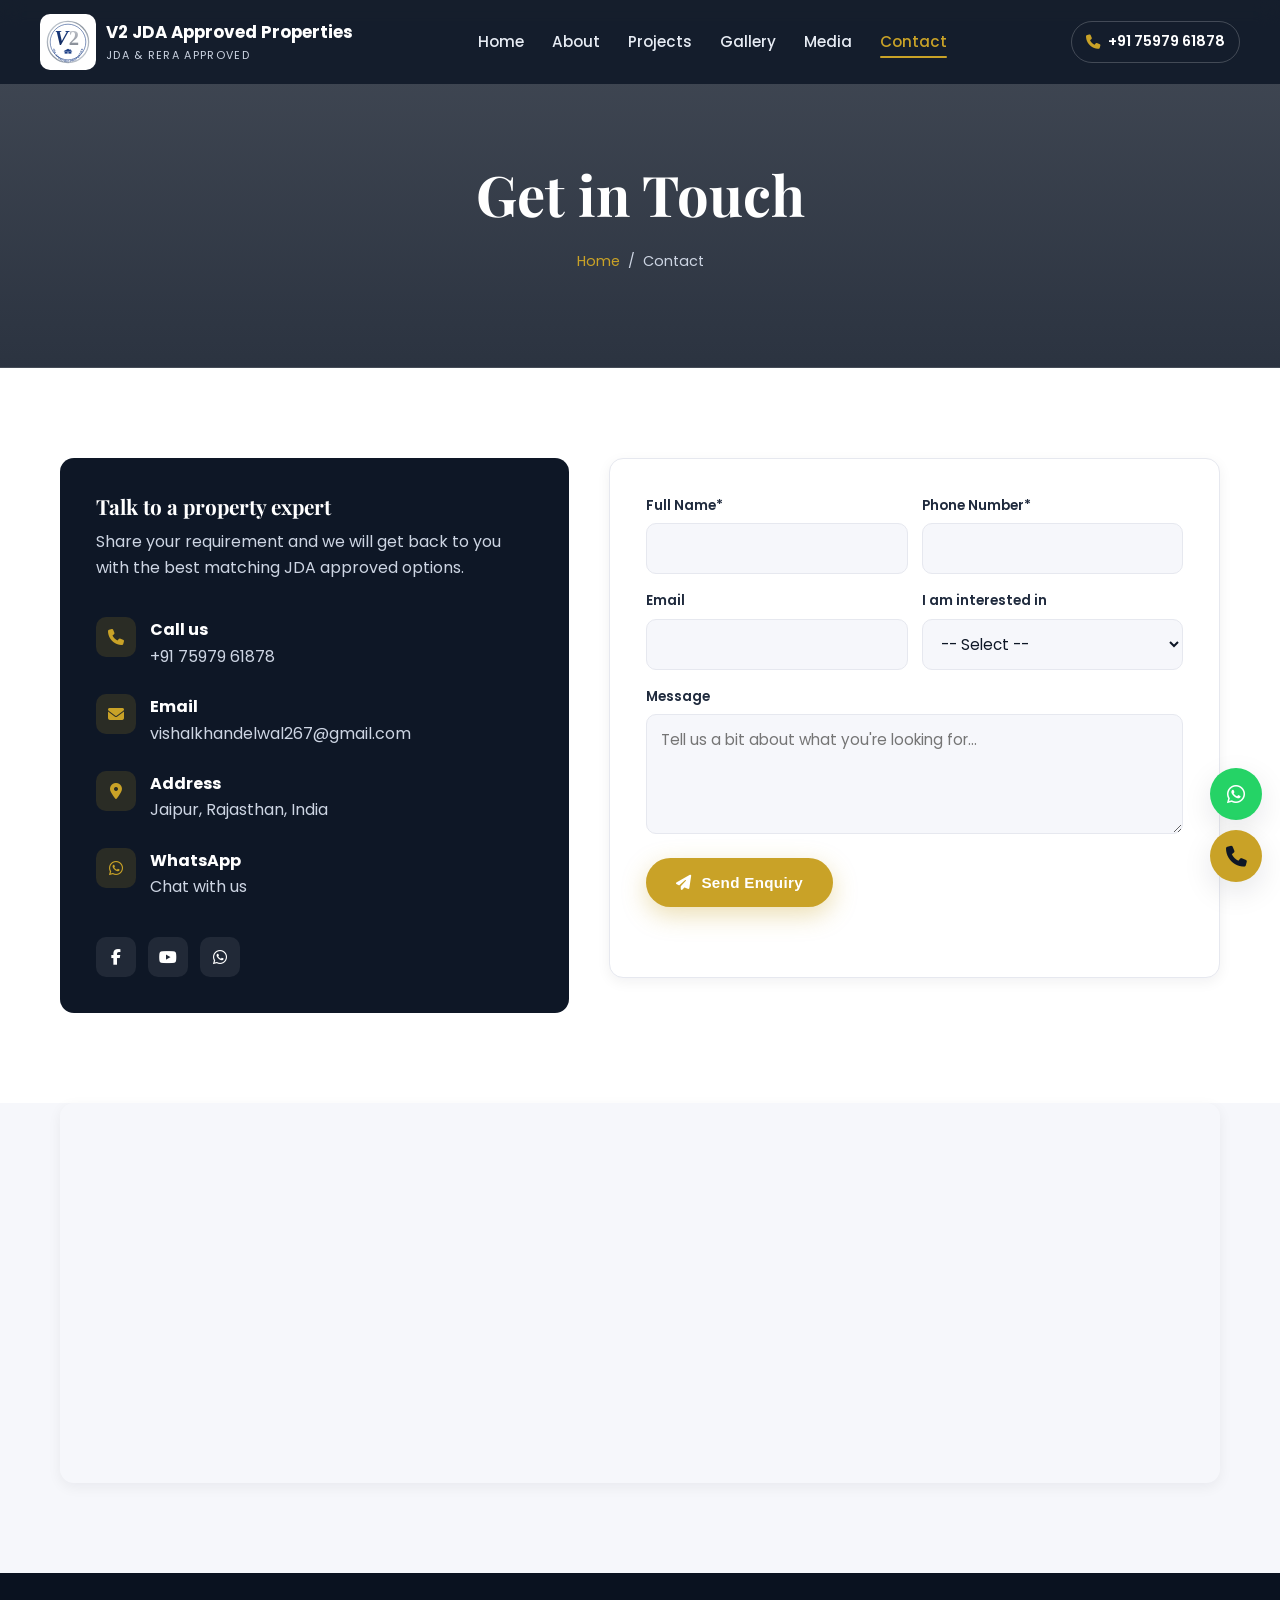
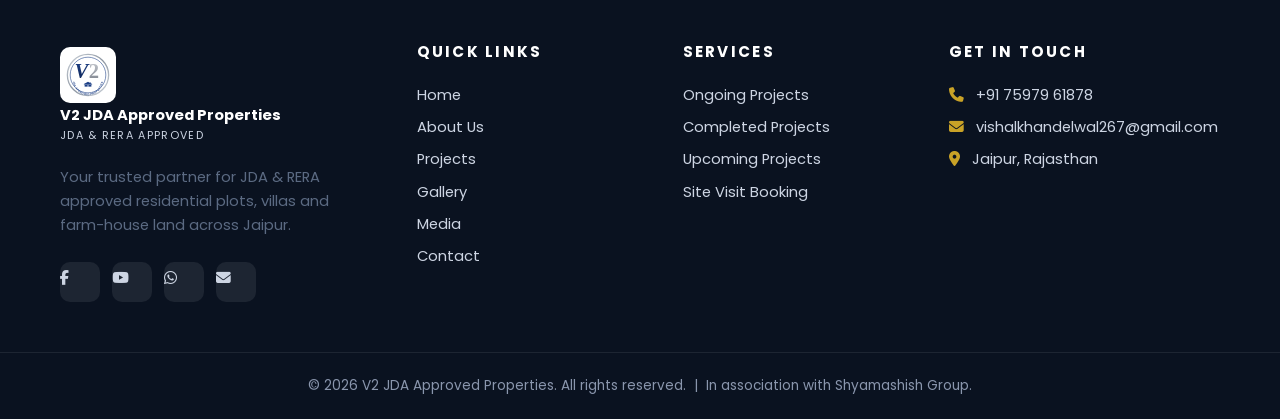
<file: contact.html>
<!doctype html>
<html lang="en">
<head>
<meta charset="utf-8" />
<meta name="viewport" content="width=device-width, initial-scale=1, viewport-fit=cover" />
<title>Contact Us | V2 JDA Approved Properties</title>
<meta name="description" content="Talk to a property expert at V2 JDA Approved Properties. Call +91 75979 61878 or send an enquiry online." />
<link rel="icon" type="image/svg+xml" href="wp-theme/v2-jda-properties/assets/img/logo-icon.svg" />
<link rel="preconnect" href="https://fonts.googleapis.com">
<link rel="preconnect" href="https://fonts.gstatic.com" crossorigin>
<link href="https://fonts.googleapis.com/css2?family=Playfair+Display:wght@600;700;800&family=Poppins:wght@300;400;500;600;700&display=swap" rel="stylesheet">
<link rel="stylesheet" href="https://cdnjs.cloudflare.com/ajax/libs/font-awesome/6.5.2/css/all.min.css" />
<link rel="stylesheet" href="wp-theme/v2-jda-properties/assets/css/main.css" />
</head>
<body>

<header class="site-header">
  <div class="container nav">
    <a href="index.html" class="brand-logo">
      <img src="wp-theme/v2-jda-properties/assets/img/logo.svg" alt="V2 JDA Approved Properties" width="56" height="56" style="background:#fff;border-radius:10px;padding:4px"/>
      <span>V2 JDA Approved Properties<small>JDA &amp; RERA Approved</small></span>
    </a>
    <ul class="nav-links">
      <li><a href="index.html">Home</a></li>
      <li><a href="about.html">About</a></li>
      <li><a href="projects.html">Projects</a></li>
      <li><a href="gallery.html">Gallery</a></li>
      <li><a href="media.html">Media</a></li>
      <li><a href="contact.html" class="active">Contact</a></li>
    </ul>
    <div class="nav-cta">
      <a href="tel:+917597961878" class="phone-pill"><i class="fa-solid fa-phone"></i> +91 75979 61878</a>
      <button class="menu-toggle" aria-label="Open menu" aria-expanded="false"><i class="fa-solid fa-bars"></i></button>
    </div>
  </div>
</header>

<main>

<section class="page-hero">
  <div class="container">
    <h1 data-aos="fade-up">Get in Touch</h1>
    <p class="crumbs" data-aos="fade-up" data-delay="100"><a href="index.html">Home</a> &nbsp;/&nbsp; Contact</p>
  </div>
</section>

<section class="section">
  <div class="container">
    <div class="contact-grid">
      <div class="contact-info" data-aos="fade-right">
        <h3>Talk to a property expert</h3>
        <p>Share your requirement and we will get back to you with the best matching JDA approved options.</p>
        <ul class="info-list">
          <li><i class="fa-solid fa-phone"></i><div><strong>Call us</strong><a href="tel:+917597961878">+91 75979 61878</a></div></li>
          <li><i class="fa-solid fa-envelope"></i><div><strong>Email</strong><a href="mailto:vishalkhandelwal267@gmail.com">vishalkhandelwal267@gmail.com</a></div></li>
          <li><i class="fa-solid fa-location-dot"></i><div><strong>Address</strong><span>Jaipur, Rajasthan, India</span></div></li>
          <li><i class="fa-brands fa-whatsapp"></i><div><strong>WhatsApp</strong><a href="https://wa.me/917597961878" target="_blank" rel="noopener">Chat with us</a></div></li>
        </ul>
        <div class="socials">
          <a href="https://www.facebook.com/share/1Ct7vcFE6Y/" target="_blank" rel="noopener" aria-label="Facebook"><i class="fa-brands fa-facebook-f"></i></a>
          <a href="https://youtube.com/@v2jdaapprovedproperties" target="_blank" rel="noopener" aria-label="YouTube"><i class="fa-brands fa-youtube"></i></a>
          <a href="https://wa.me/917597961878" target="_blank" rel="noopener" aria-label="WhatsApp"><i class="fa-brands fa-whatsapp"></i></a>
        </div>
      </div>

      <div data-aos="fade-left">
        <!--
          To enable form submissions on this static preview, replace the
          data-endpoint URL below with your Google Apps Script Web App URL
          (see docs/GOOGLE_SHEETS_SETUP.md for the 5-minute setup).
        -->
        <form id="leadForm" class="form" novalidate
              data-endpoint="https://script.google.com/macros/s/REPLACE_WITH_YOUR_DEPLOYMENT_ID/exec">
          <input type="text" name="website" tabindex="-1" autocomplete="off" style="position:absolute;left:-9999px;height:0;width:0" aria-hidden="true" />

          <div class="row-2">
            <div class="field"><label for="lf_name">Full Name*</label><input id="lf_name" name="name" type="text" required /></div>
            <div class="field"><label for="lf_phone">Phone Number*</label><input id="lf_phone" name="phone" type="tel" required pattern="[0-9+ \-()]{7,}" /></div>
          </div>
          <div class="row-2">
            <div class="field"><label for="lf_email">Email</label><input id="lf_email" name="email" type="email" /></div>
            <div class="field"><label for="lf_interest">I am interested in</label>
              <select id="lf_interest" name="interest">
                <option value="">-- Select --</option>
                <option>Residential Plot</option>
                <option>Villa</option>
                <option>Farm House Land</option>
                <option>Commercial</option>
                <option>Site Visit</option>
              </select>
            </div>
          </div>
          <div class="field"><label for="lf_message">Message</label><textarea id="lf_message" name="message" rows="4" placeholder="Tell us a bit about what you're looking for..."></textarea></div>
          <button type="submit" class="btn btn-primary"><i class="fa-solid fa-paper-plane"></i> Send Enquiry</button>
          <div class="form-status" role="status" aria-live="polite"></div>
        </form>
      </div>
    </div>
  </div>
</section>

<section class="section section-soft" style="padding-top:0">
  <div class="container">
    <div data-aos="fade-up" style="border-radius:var(--radius); overflow:hidden; box-shadow: var(--shadow-sm)">
      <iframe src="https://www.google.com/maps?q=Jaipur,Rajasthan&output=embed" title="V2 JDA Approved Properties location" width="100%" height="380" style="border:0;display:block" allowfullscreen loading="lazy" referrerpolicy="no-referrer-when-downgrade"></iframe>
    </div>
  </div>
</section>

</main>

<footer class="site-footer">
  <div class="container foot-grid">
    <div class="foot-col foot-about">
      <a href="index.html" class="brand-logo" style="margin-bottom:16px">
        <img src="wp-theme/v2-jda-properties/assets/img/logo.svg" alt="V2 JDA Approved Properties" width="56" height="56" style="background:#fff;border-radius:10px;padding:4px"/>
        <span style="color:#fff">V2 JDA Approved Properties<small>JDA &amp; RERA Approved</small></span>
      </a>
      <p>Your trusted partner for JDA &amp; RERA approved residential plots, villas and farm-house land across Jaipur.</p>
      <div class="socials">
        <a href="https://www.facebook.com/share/1Ct7vcFE6Y/" target="_blank" rel="noopener" aria-label="Facebook"><i class="fa-brands fa-facebook-f"></i></a>
        <a href="https://youtube.com/@v2jdaapprovedproperties" target="_blank" rel="noopener" aria-label="YouTube"><i class="fa-brands fa-youtube"></i></a>
        <a href="https://wa.me/917597961878" target="_blank" rel="noopener" aria-label="WhatsApp"><i class="fa-brands fa-whatsapp"></i></a>
        <a href="mailto:vishalkhandelwal267@gmail.com" aria-label="Email"><i class="fa-solid fa-envelope"></i></a>
      </div>
    </div>
    <div class="foot-col"><h4>Quick Links</h4><a href="index.html">Home</a><a href="about.html">About Us</a><a href="projects.html">Projects</a><a href="gallery.html">Gallery</a><a href="media.html">Media</a><a href="contact.html">Contact</a></div>
    <div class="foot-col"><h4>Services</h4><a href="projects.html">Ongoing Projects</a><a href="projects.html">Completed Projects</a><a href="projects.html">Upcoming Projects</a><a href="contact.html">Site Visit Booking</a></div>
    <div class="foot-col">
      <h4>Get in Touch</h4>
      <a href="tel:+917597961878"><i class="fa-solid fa-phone" style="margin-right:8px;color:var(--brand)"></i> +91 75979 61878</a>
      <a href="mailto:vishalkhandelwal267@gmail.com"><i class="fa-solid fa-envelope" style="margin-right:8px;color:var(--brand)"></i> vishalkhandelwal267@gmail.com</a>
      <a href="contact.html"><i class="fa-solid fa-location-dot" style="margin-right:8px;color:var(--brand)"></i> Jaipur, Rajasthan</a>
    </div>
  </div>
  <div class="foot-bottom"><div class="container">&copy; <span id="year"></span> V2 JDA Approved Properties. All rights reserved. &nbsp;|&nbsp; In association with Shyamashish Group.</div></div>
</footer>

<div class="float-cta">
  <a href="https://wa.me/917597961878" target="_blank" rel="noopener" class="wa" aria-label="WhatsApp"><i class="fa-brands fa-whatsapp"></i></a>
  <a href="tel:+917597961878" class="call" aria-label="Call now"><i class="fa-solid fa-phone"></i></a>
</div>

<script src="wp-theme/v2-jda-properties/assets/js/main.js"></script>
<script>document.getElementById('year').textContent = new Date().getFullYear();</script>
</body>
</html>
</file>
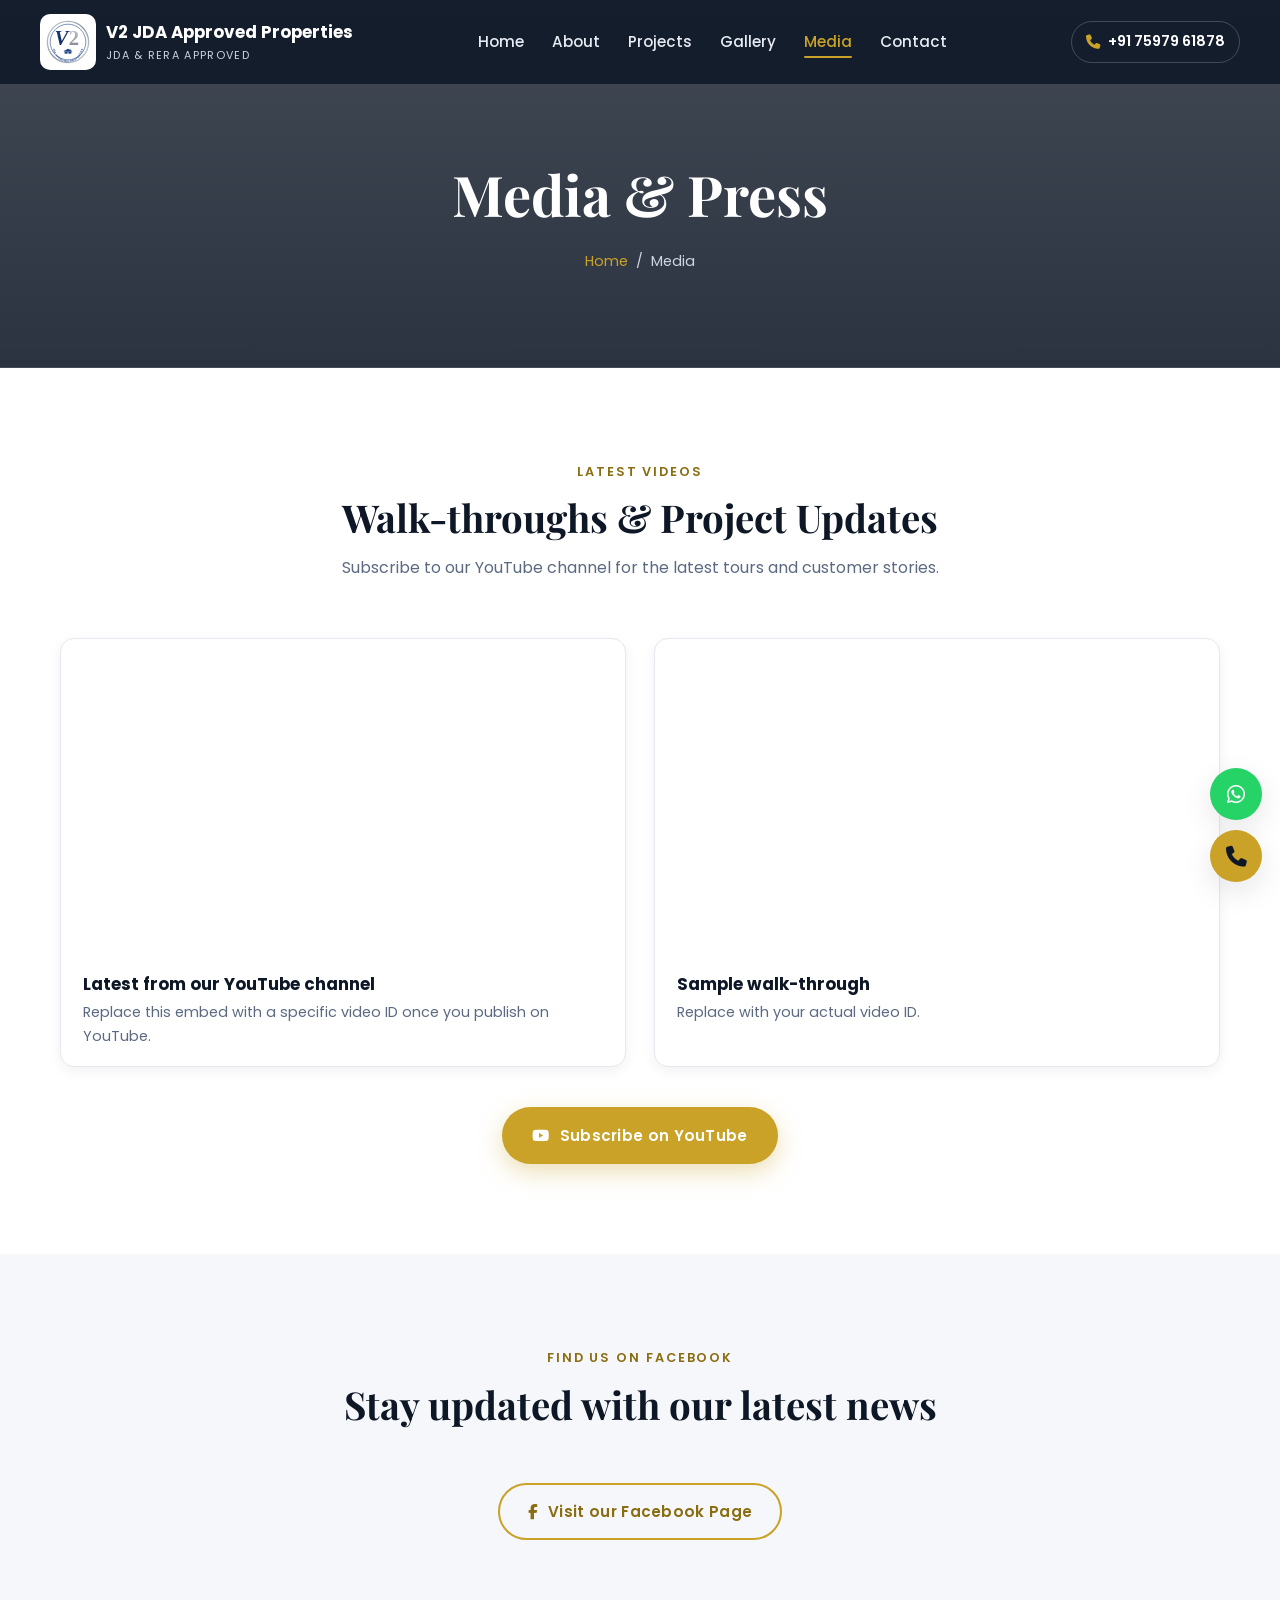
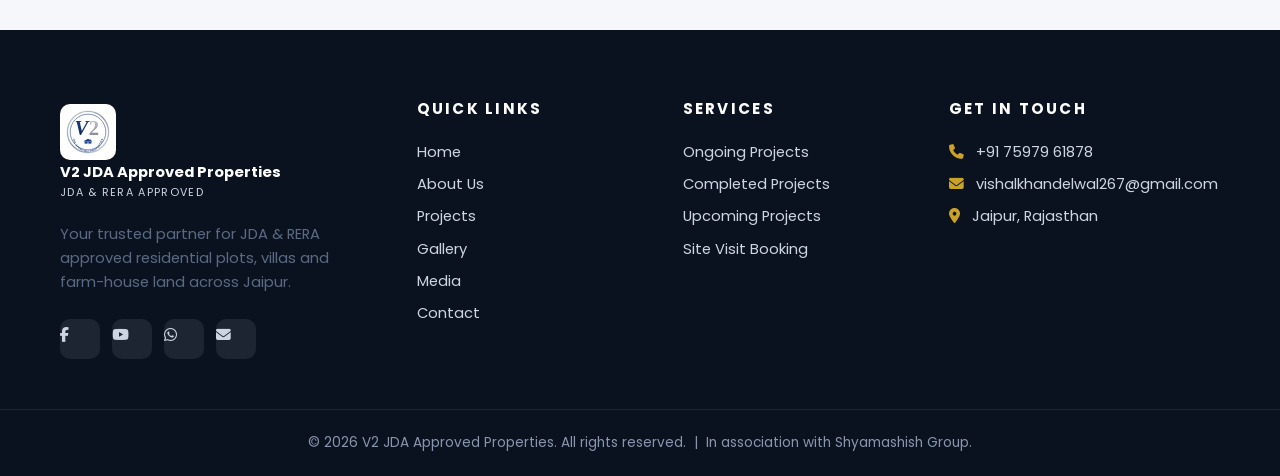
<file: media.html>
<!doctype html>
<html lang="en">
<head>
<meta charset="utf-8" />
<meta name="viewport" content="width=device-width, initial-scale=1, viewport-fit=cover" />
<title>Media &amp; Press | V2 JDA Approved Properties</title>
<meta name="description" content="Watch project walk-throughs and customer testimonials from V2 JDA Approved Properties on YouTube." />
<link rel="icon" type="image/svg+xml" href="wp-theme/v2-jda-properties/assets/img/logo-icon.svg" />
<link rel="preconnect" href="https://fonts.googleapis.com">
<link rel="preconnect" href="https://fonts.gstatic.com" crossorigin>
<link href="https://fonts.googleapis.com/css2?family=Playfair+Display:wght@600;700;800&family=Poppins:wght@300;400;500;600;700&display=swap" rel="stylesheet">
<link rel="stylesheet" href="https://cdnjs.cloudflare.com/ajax/libs/font-awesome/6.5.2/css/all.min.css" />
<link rel="stylesheet" href="wp-theme/v2-jda-properties/assets/css/main.css" />
</head>
<body>

<header class="site-header">
  <div class="container nav">
    <a href="index.html" class="brand-logo">
      <img src="wp-theme/v2-jda-properties/assets/img/logo.svg" alt="V2 JDA Approved Properties" width="56" height="56" style="background:#fff;border-radius:10px;padding:4px"/>
      <span>V2 JDA Approved Properties<small>JDA &amp; RERA Approved</small></span>
    </a>
    <ul class="nav-links">
      <li><a href="index.html">Home</a></li>
      <li><a href="about.html">About</a></li>
      <li><a href="projects.html">Projects</a></li>
      <li><a href="gallery.html">Gallery</a></li>
      <li><a href="media.html" class="active">Media</a></li>
      <li><a href="contact.html">Contact</a></li>
    </ul>
    <div class="nav-cta">
      <a href="tel:+917597961878" class="phone-pill"><i class="fa-solid fa-phone"></i> +91 75979 61878</a>
      <button class="menu-toggle" aria-label="Open menu" aria-expanded="false"><i class="fa-solid fa-bars"></i></button>
    </div>
  </div>
</header>

<main>

<section class="page-hero">
  <div class="container">
    <h1 data-aos="fade-up">Media &amp; Press</h1>
    <p class="crumbs" data-aos="fade-up" data-delay="100"><a href="index.html">Home</a> &nbsp;/&nbsp; Media</p>
  </div>
</section>

<section class="section">
  <div class="container">
    <div class="section-head">
      <span class="eyebrow" data-aos="fade-up">Latest Videos</span>
      <h2 data-aos="fade-up" data-delay="100">Walk-throughs &amp; Project Updates</h2>
      <p data-aos="fade-up" data-delay="200">Subscribe to our YouTube channel for the latest tours and customer stories.</p>
    </div>

    <div class="media-grid">
      <div class="video-card" data-aos="fade-up">
        <iframe src="https://www.youtube.com/embed/videoseries?list=UU&channel=v2jdaapprovedproperties" title="V2 JDA Approved Properties — Latest Uploads" frameborder="0" allow="accelerometer; autoplay; clipboard-write; encrypted-media; gyroscope; picture-in-picture" allowfullscreen loading="lazy"></iframe>
        <div class="v-body"><h3>Latest from our YouTube channel</h3><p style="color:var(--muted); font-size:.9rem; margin:0">Replace this embed with a specific video ID once you publish on YouTube.</p></div>
      </div>
      <div class="video-card" data-aos="fade-up" data-delay="100">
        <iframe src="https://www.youtube.com/embed/dQw4w9WgXcQ?rel=0" title="Sample project walk-through" frameborder="0" allow="accelerometer; autoplay; clipboard-write; encrypted-media; gyroscope; picture-in-picture" allowfullscreen loading="lazy"></iframe>
        <div class="v-body"><h3>Sample walk-through</h3><p style="color:var(--muted); font-size:.9rem; margin:0">Replace with your actual video ID.</p></div>
      </div>
    </div>

    <div style="text-align:center; margin-top:40px" data-aos="fade-up">
      <a href="https://youtube.com/@v2jdaapprovedproperties" target="_blank" rel="noopener" class="btn btn-primary"><i class="fa-brands fa-youtube"></i> Subscribe on YouTube</a>
    </div>
  </div>
</section>

<section class="section section-soft">
  <div class="container">
    <div class="section-head">
      <span class="eyebrow" data-aos="fade-up">Find us on Facebook</span>
      <h2 data-aos="fade-up" data-delay="100">Stay updated with our latest news</h2>
    </div>
    <div style="text-align:center" data-aos="fade-up">
      <a href="https://www.facebook.com/share/1Ct7vcFE6Y/" target="_blank" rel="noopener" class="btn btn-ghost"><i class="fa-brands fa-facebook-f"></i> Visit our Facebook Page</a>
    </div>
  </div>
</section>

</main>

<footer class="site-footer">
  <div class="container foot-grid">
    <div class="foot-col foot-about">
      <a href="index.html" class="brand-logo" style="margin-bottom:16px">
        <img src="wp-theme/v2-jda-properties/assets/img/logo.svg" alt="V2 JDA Approved Properties" width="56" height="56" style="background:#fff;border-radius:10px;padding:4px"/>
        <span style="color:#fff">V2 JDA Approved Properties<small>JDA &amp; RERA Approved</small></span>
      </a>
      <p>Your trusted partner for JDA &amp; RERA approved residential plots, villas and farm-house land across Jaipur.</p>
      <div class="socials">
        <a href="https://www.facebook.com/share/1Ct7vcFE6Y/" target="_blank" rel="noopener" aria-label="Facebook"><i class="fa-brands fa-facebook-f"></i></a>
        <a href="https://youtube.com/@v2jdaapprovedproperties" target="_blank" rel="noopener" aria-label="YouTube"><i class="fa-brands fa-youtube"></i></a>
        <a href="https://wa.me/917597961878" target="_blank" rel="noopener" aria-label="WhatsApp"><i class="fa-brands fa-whatsapp"></i></a>
        <a href="mailto:vishalkhandelwal267@gmail.com" aria-label="Email"><i class="fa-solid fa-envelope"></i></a>
      </div>
    </div>
    <div class="foot-col"><h4>Quick Links</h4><a href="index.html">Home</a><a href="about.html">About Us</a><a href="projects.html">Projects</a><a href="gallery.html">Gallery</a><a href="media.html">Media</a><a href="contact.html">Contact</a></div>
    <div class="foot-col"><h4>Services</h4><a href="projects.html">Ongoing Projects</a><a href="projects.html">Completed Projects</a><a href="projects.html">Upcoming Projects</a><a href="contact.html">Site Visit Booking</a></div>
    <div class="foot-col">
      <h4>Get in Touch</h4>
      <a href="tel:+917597961878"><i class="fa-solid fa-phone" style="margin-right:8px;color:var(--brand)"></i> +91 75979 61878</a>
      <a href="mailto:vishalkhandelwal267@gmail.com"><i class="fa-solid fa-envelope" style="margin-right:8px;color:var(--brand)"></i> vishalkhandelwal267@gmail.com</a>
      <a href="contact.html"><i class="fa-solid fa-location-dot" style="margin-right:8px;color:var(--brand)"></i> Jaipur, Rajasthan</a>
    </div>
  </div>
  <div class="foot-bottom"><div class="container">&copy; <span id="year"></span> V2 JDA Approved Properties. All rights reserved. &nbsp;|&nbsp; In association with Shyamashish Group.</div></div>
</footer>

<div class="float-cta">
  <a href="https://wa.me/917597961878" target="_blank" rel="noopener" class="wa" aria-label="WhatsApp"><i class="fa-brands fa-whatsapp"></i></a>
  <a href="tel:+917597961878" class="call" aria-label="Call now"><i class="fa-solid fa-phone"></i></a>
</div>

<script src="wp-theme/v2-jda-properties/assets/js/main.js"></script>
<script>document.getElementById('year').textContent = new Date().getFullYear();</script>
</body>
</html>
</file>
<file: wp-theme/v2-jda-properties/assets/css/main.css>
/* =============================================================
   V2 JDA Approved Properties - Main Stylesheet
   Loaded by inc/enqueue.php; theme metadata lives in /style.css
   ============================================================= */

:root {
  --brand: #c9a227;
  --brand-dark: #8a6d10;
  --ink: #0e1726;
  --ink-soft: #1f2a3d;
  --muted: #5b6a82;
  --bg: #ffffff;
  --bg-soft: #f6f7fb;
  --line: #e6e8ef;
  --success: #16a34a;
  --danger: #dc2626;
  --radius: 14px;
  --shadow-sm: 0 4px 14px rgba(14,23,38,.06);
  --shadow-md: 0 10px 30px rgba(14,23,38,.10);
  --shadow-lg: 0 20px 60px rgba(14,23,38,.18);
  --container: 1200px;
  --transition: .35s cubic-bezier(.2,.7,.3,1);
}

* { box-sizing: border-box; }
html { scroll-behavior: smooth; }
body {
  font-family: 'Poppins', system-ui, -apple-system, Segoe UI, Roboto, Arial, sans-serif;
  color: var(--ink);
  background: var(--bg);
  line-height: 1.65;
  -webkit-font-smoothing: antialiased;
  overflow-x: hidden;
  margin: 0;
}

img { max-width: 100%; display: block; height: auto; }
a { color: inherit; text-decoration: none; transition: color var(--transition); }
a:hover { color: var(--brand); }

h1, h2, h3, h4 {
  font-family: 'Playfair Display', Georgia, serif;
  color: var(--ink);
  line-height: 1.2;
  font-weight: 700;
  margin: 0 0 .4em;
}
h1 { font-size: clamp(2rem, 4.5vw, 3.5rem); }
h2 { font-size: clamp(1.6rem, 3vw, 2.4rem); }
h3 { font-size: 1.3rem; }
p  { color: var(--muted); margin: 0 0 1em; }

.screen-reader-text {
  border: 0; clip: rect(1px,1px,1px,1px); -webkit-clip-path: inset(50%); clip-path: inset(50%);
  height: 1px; width: 1px; margin: -1px; overflow: hidden; padding: 0; position: absolute;
}
.screen-reader-text:focus {
  background: #fff; clip: auto; clip-path: none; color: var(--ink); display: block;
  font-size: 14px; font-weight: 700; height: auto; left: 5px; line-height: normal; padding: 15px 23px 14px;
  text-decoration: none; top: 5px; width: auto; z-index: 100000;
}

.container { max-width: var(--container); margin: 0 auto; padding: 0 20px; }
.section { padding: 90px 0; }
.section-soft { background: var(--bg-soft); }

.eyebrow {
  display: inline-block;
  color: var(--brand-dark);
  font-weight: 600;
  letter-spacing: .15em;
  text-transform: uppercase;
  font-size: .8rem;
  margin-bottom: 12px;
}
.section-head { text-align: center; max-width: 720px; margin: 0 auto 56px; }
.section-head p { margin-top: 12px; }

/* ----------------------- BUTTONS ---------------------- */
.btn {
  display: inline-flex; align-items: center; gap: 10px;
  padding: 14px 28px; border-radius: 999px;
  font-weight: 600; letter-spacing: .02em;
  border: 2px solid transparent; cursor: pointer;
  transition: transform var(--transition), background var(--transition), color var(--transition), box-shadow var(--transition);
  font-size: .95rem;
}
.btn-primary { background: var(--brand); color: #fff; box-shadow: 0 8px 24px rgba(201,162,39,.35); }
.btn-primary:hover { background: var(--brand-dark); color: #fff; transform: translateY(-2px); }
.btn-outline { border-color: #fff; color: #fff; background: transparent; }
.btn-outline:hover { background: #fff; color: var(--ink); }
.btn-ghost { border-color: var(--brand); color: var(--brand-dark); background: transparent; }
.btn-ghost:hover { background: var(--brand); color: #fff; }

/* ----------------------- HEADER ---------------------- */
.site-header {
  position: fixed; top: 0; left: 0; right: 0; z-index: 100;
  background: rgba(14,23,38,.85);
  backdrop-filter: blur(10px);
  transition: background var(--transition), box-shadow var(--transition);
}
.site-header.scrolled { background: rgba(14,23,38,.97); box-shadow: var(--shadow-sm); }
.nav { display: flex; align-items: center; justify-content: space-between; padding: 14px 0; gap: 16px; }
.brand-logo { display: flex; align-items: center; gap: 10px; color: #fff; font-weight: 700; font-size: 1.05rem; }
.brand-logo .mark {
  width: 40px; height: 40px; border-radius: 10px;
  background: linear-gradient(135deg, var(--brand) 0%, #f4d063 100%);
  display: grid; place-items: center; color: var(--ink);
  font-family: 'Playfair Display', serif; font-weight: 800;
}
.brand-logo small { display: block; font-size: .68rem; color: #cdd5e3; font-weight: 400; letter-spacing: .12em; text-transform: uppercase; }

.nav-links { display: flex; align-items: center; gap: 28px; list-style: none; margin: 0; padding: 0; }
.nav-links a { color: #e7ecf4; font-weight: 500; font-size: .95rem; position: relative; }
.nav-links a:hover, .nav-links a.active, .nav-links .current-menu-item > a { color: var(--brand); }
.nav-links a.active::after, .nav-links .current-menu-item > a::after {
  content: ''; position: absolute; left: 0; right: 0; bottom: -6px;
  height: 2px; background: var(--brand); border-radius: 2px;
}

.nav-cta { display: flex; align-items: center; gap: 14px; }
.phone-pill {
  display: inline-flex; align-items: center; gap: 8px;
  color: #fff; font-weight: 600; font-size: .9rem;
  border: 1px solid rgba(255,255,255,.2);
  padding: 8px 14px; border-radius: 999px;
}
.phone-pill i { color: var(--brand); }
.menu-toggle { display: none; background: transparent; border: 0; color: #fff; font-size: 1.6rem; cursor: pointer; }

@media (max-width: 960px) {
  .nav-links {
    position: fixed; inset: 64px 0 0 0;
    background: var(--ink); flex-direction: column;
    padding: 30px; gap: 18px;
    transform: translateX(100%); transition: transform var(--transition);
  }
  .nav-links.open { transform: translateX(0); }
  .menu-toggle { display: block; }
  .phone-pill { display: none; }
}

/* ----------------------- HERO ---------------------- */
.hero {
  position: relative; min-height: 100vh;
  display: grid; place-items: center;
  color: #fff; text-align: center;
  overflow: hidden;
  padding-top: 80px;
}
.hero-bg {
  position: absolute; inset: 0;
  background-size: cover; background-position: center;
  animation: heroZoom 18s ease-in-out infinite alternate;
}
@keyframes heroZoom { from { transform: scale(1); } to { transform: scale(1.08); } }
.hero-content { position: relative; z-index: 2; max-width: 900px; padding: 0 20px; }
.hero h1 { color: #fff; margin-bottom: 18px; }
.hero h1 span { color: var(--brand); }
.hero p { color: #d6dcea; font-size: 1.1rem; margin-bottom: 30px; }
.hero-cta { display: flex; gap: 14px; justify-content: center; flex-wrap: wrap; }

.hero-stats {
  position: relative; z-index: 2;
  margin-top: 60px; display: grid;
  grid-template-columns: repeat(4, 1fr); gap: 30px;
  max-width: 900px; width: 100%; padding: 0 20px;
}
.stat { text-align: center; }
.stat strong { display: block; font-family: 'Playfair Display', serif; font-size: 2.4rem; color: var(--brand); }
.stat span { color: #cdd5e3; font-size: .9rem; letter-spacing: .05em; }
@media (max-width: 720px) { .hero-stats { grid-template-columns: repeat(2, 1fr); gap: 20px; } }

.scroll-indicator {
  position: absolute; bottom: 24px; left: 50%; transform: translateX(-50%);
  color: #fff; opacity: .7; animation: bob 1.8s ease-in-out infinite;
  z-index: 2;
}
@keyframes bob { 0%,100%{transform:translate(-50%,0)} 50%{transform:translate(-50%,8px)} }

/* ----------------------- USPs ---------------------- */
.usp-grid { display: grid; grid-template-columns: repeat(4, 1fr); gap: 24px; }
.usp-card {
  background: #fff; padding: 32px 24px; border-radius: var(--radius);
  border: 1px solid var(--line); text-align: center;
  transition: transform var(--transition), box-shadow var(--transition), border-color var(--transition);
}
.usp-card:hover { transform: translateY(-6px); box-shadow: var(--shadow-md); border-color: var(--brand); }
.usp-icon {
  width: 64px; height: 64px; border-radius: 16px;
  background: linear-gradient(135deg, #fff7d6, #fce58a);
  color: var(--brand-dark); font-size: 1.6rem;
  display: grid; place-items: center; margin: 0 auto 18px;
}
.usp-card h3 { margin-bottom: 8px; font-family: 'Poppins'; font-size: 1.05rem; }
@media (max-width: 960px) { .usp-grid { grid-template-columns: repeat(2, 1fr); } }
@media (max-width: 520px) { .usp-grid { grid-template-columns: 1fr; } }

/* ----------------------- PROJECTS ---------------------- */
.project-grid { display: grid; grid-template-columns: repeat(3, 1fr); gap: 28px; }
@media (max-width: 960px) { .project-grid { grid-template-columns: repeat(2, 1fr); } }
@media (max-width: 640px) { .project-grid { grid-template-columns: 1fr; } }

.project-card {
  position: relative; border-radius: var(--radius); overflow: hidden;
  background: #fff; box-shadow: var(--shadow-sm);
  transition: transform var(--transition), box-shadow var(--transition);
}
.project-card:hover { transform: translateY(-6px); box-shadow: var(--shadow-lg); }
.project-thumb { position: relative; aspect-ratio: 4/3; overflow: hidden; display: block; }
.project-thumb img { width: 100%; height: 100%; object-fit: cover; transition: transform .8s ease; }
.project-card:hover .project-thumb img { transform: scale(1.08); }
.project-badge {
  position: absolute; top: 14px; left: 14px;
  background: var(--brand); color: var(--ink);
  padding: 6px 12px; border-radius: 999px;
  font-size: .75rem; font-weight: 700; letter-spacing: .05em; text-transform: uppercase;
}
.project-badge.completed { background: #16a34a; color: #fff; }
.project-badge.upcoming { background: #2563eb; color: #fff; }

.project-body { padding: 22px; }
.project-body h3 { margin-bottom: 6px; font-family: 'Playfair Display', serif; }
.project-body h3 a { color: inherit; }
.project-meta { display: flex; flex-wrap: wrap; gap: 14px; margin-top: 14px; color: var(--muted); font-size: .85rem; }
.project-meta span { display: inline-flex; align-items: center; gap: 6px; }
.project-meta i { color: var(--brand); }

.tabs { display: flex; gap: 12px; flex-wrap: wrap; justify-content: center; margin-bottom: 40px; }
.tab {
  padding: 10px 22px; border-radius: 999px;
  background: #fff; border: 1px solid var(--line);
  font-weight: 600; cursor: pointer; transition: all var(--transition);
  font-size: .9rem; font-family: inherit; color: var(--ink);
}
.tab:hover { border-color: var(--brand); color: var(--brand-dark); }
.tab.active { background: var(--ink); color: #fff; border-color: var(--ink); }

/* ----------------------- ABOUT ---------------------- */
.about-grid { display: grid; grid-template-columns: 1fr 1fr; gap: 60px; align-items: center; }
@media (max-width: 900px) { .about-grid { grid-template-columns: 1fr; gap: 40px; } }
.about-img-wrap { position: relative; border-radius: var(--radius); overflow: hidden; box-shadow: var(--shadow-md); }
.about-img-wrap::after {
  content: ''; position: absolute; inset: auto -20px -20px auto;
  width: 100px; height: 100px; background: var(--brand); border-radius: var(--radius); z-index: -1;
}
.about-text ul { list-style: none; margin-top: 20px; padding: 0; }
.about-text li { display: flex; gap: 12px; padding: 8px 0; color: var(--ink-soft); }
.about-text li i { color: var(--brand-dark); margin-top: 4px; }

/* ----------------------- TESTIMONIALS ---------------------- */
.testimonial-grid { display: grid; grid-template-columns: repeat(3, 1fr); gap: 28px; }
@media (max-width: 960px) { .testimonial-grid { grid-template-columns: 1fr; } }
.testimonial {
  background: #fff; padding: 30px; border-radius: var(--radius);
  box-shadow: var(--shadow-sm); position: relative; border: 1px solid var(--line);
}
.testimonial::before {
  content: '\201C'; font-family: 'Playfair Display', serif;
  position: absolute; top: 8px; left: 18px;
  font-size: 4rem; color: var(--brand); opacity: .35; line-height: 1;
}
.testimonial p { font-style: italic; }
.t-author { display: flex; align-items: center; gap: 12px; margin-top: 18px; }
.t-author .avatar {
  width: 48px; height: 48px; border-radius: 50%;
  background: linear-gradient(135deg, var(--brand), #f4d063);
  display: grid; place-items: center; color: var(--ink); font-weight: 700;
}
.t-author strong { color: var(--ink); display: block; }
.t-author small { color: var(--muted); }
.t-rating { color: var(--brand); margin-bottom: 6px; }

/* ----------------------- GALLERY ---------------------- */
.gallery-grid {
  display: grid; grid-template-columns: repeat(4, 1fr);
  grid-auto-rows: 220px; gap: 14px;
}
.gallery-item { position: relative; overflow: hidden; border-radius: var(--radius); cursor: pointer; box-shadow: var(--shadow-sm); }
.gallery-item img { width: 100%; height: 100%; object-fit: cover; transition: transform .8s ease; }
.gallery-item::after {
  content: ''; position: absolute; inset: 0;
  background: linear-gradient(transparent 50%, rgba(14,23,38,.7));
  opacity: 0; transition: opacity var(--transition);
}
.gallery-item:hover img { transform: scale(1.1); }
.gallery-item:hover::after { opacity: 1; }
.gallery-item.tall { grid-row: span 2; }
.gallery-item.wide { grid-column: span 2; }
@media (max-width: 800px) {
  .gallery-grid { grid-template-columns: repeat(2, 1fr); grid-auto-rows: 180px; }
  .gallery-item.wide { grid-column: span 1; }
}

/* Lightbox */
.lightbox {
  position: fixed; inset: 0; background: rgba(14,23,38,.95);
  display: none; z-index: 1000; place-items: center; padding: 20px;
}
.lightbox.open { display: grid; animation: fade .3s ease; }
.lightbox img { max-width: 92%; max-height: 88vh; border-radius: var(--radius); }
.lightbox .close {
  position: absolute; top: 24px; right: 28px;
  background: transparent; border: 0; color: #fff; font-size: 2rem; cursor: pointer;
}
@keyframes fade { from{opacity:0} to{opacity:1} }

/* ----------------------- CTA BAND ---------------------- */
.cta-band {
  background: linear-gradient(135deg, var(--ink) 0%, #1a2740 100%);
  color: #fff; padding: 70px 0; text-align: center;
  position: relative; overflow: hidden;
}
.cta-band::before {
  content: ''; position: absolute; inset: 0;
  background: radial-gradient(circle at 20% 30%, rgba(201,162,39,.25), transparent 60%),
              radial-gradient(circle at 80% 70%, rgba(201,162,39,.18), transparent 55%);
}
.cta-band > * { position: relative; }
.cta-band h2 { color: #fff; margin-bottom: 12px; }
.cta-band p { color: #cdd5e3; margin-bottom: 26px; }

/* ----------------------- CONTACT FORM ---------------------- */
.contact-grid { display: grid; grid-template-columns: 1fr 1.2fr; gap: 40px; }
@media (max-width: 900px) { .contact-grid { grid-template-columns: 1fr; } }
.contact-info { background: var(--ink); color: #fff; border-radius: var(--radius); padding: 36px; }
.contact-info h3 { color: #fff; margin-bottom: 10px; }
.contact-info p { color: #cdd5e3; }
.info-list { list-style: none; margin-top: 24px; padding: 0; }
.info-list li { display: flex; gap: 14px; padding: 12px 0; align-items: flex-start; }
.info-list i {
  width: 40px; height: 40px; border-radius: 10px;
  background: rgba(201,162,39,.15); color: var(--brand);
  display: grid; place-items: center; flex-shrink: 0;
}
.info-list strong { display: block; color: #fff; }
.info-list a, .info-list span { color: #cdd5e3; }
.info-list a:hover { color: var(--brand); }
.socials { display: flex; gap: 12px; margin-top: 24px; }
.socials a {
  width: 40px; height: 40px; border-radius: 10px;
  background: rgba(255,255,255,.08); display: grid; place-items: center;
  color: #fff; transition: background var(--transition), transform var(--transition);
}
.socials a:hover { background: var(--brand); color: var(--ink); transform: translateY(-3px); }

.form { background: #fff; border: 1px solid var(--line); border-radius: var(--radius); padding: 36px; box-shadow: var(--shadow-sm); }
.field { margin-bottom: 16px; }
.field label { display: block; font-size: .85rem; font-weight: 600; margin-bottom: 6px; color: var(--ink-soft); }
.field input, .field select, .field textarea {
  width: 100%; padding: 13px 14px;
  border: 1px solid var(--line); border-radius: 10px;
  font-family: inherit; font-size: .95rem; color: var(--ink);
  background: var(--bg-soft);
  transition: border-color var(--transition), background var(--transition);
}
.field input:focus, .field select:focus, .field textarea:focus { outline: none; border-color: var(--brand); background: #fff; }
.field textarea { resize: vertical; min-height: 110px; }
.row-2 { display: grid; grid-template-columns: 1fr 1fr; gap: 14px; }
@media (max-width: 600px) { .row-2 { grid-template-columns: 1fr; } }
.form-status { margin-top: 14px; font-size: .9rem; min-height: 20px; }
.form-status.success { color: var(--success); }
.form-status.error { color: var(--danger); }

/* ----------------------- PAGE HERO (sub pages) ---------------------- */
.page-hero {
  padding: 160px 0 80px;
  background:
    linear-gradient(rgba(14,23,38,.78), rgba(14,23,38,.88)),
    url('https://images.unsplash.com/photo-1600596542815-ffad4c1539a9?auto=format&fit=crop&w=1920&q=80');
  background-size: cover; background-position: center;
  color: #fff; text-align: center;
}
.page-hero h1 { color: #fff; }
.page-hero .crumbs { color: #cdd5e3; margin-top: 10px; font-size: .9rem; }
.page-hero .crumbs a { color: var(--brand); }

/* ----------------------- MEDIA / VIDEOS ---------------------- */
.media-grid { display: grid; grid-template-columns: repeat(2, 1fr); gap: 28px; }
@media (max-width: 800px) { .media-grid { grid-template-columns: 1fr; } }
.video-card { background: #fff; border-radius: var(--radius); overflow: hidden; box-shadow: var(--shadow-sm); border: 1px solid var(--line); }
.video-card iframe { width: 100%; aspect-ratio: 16/9; border: 0; display: block; }
.video-card .v-body { padding: 18px 22px; }
.video-card h3 { font-size: 1.05rem; font-family: 'Poppins'; }

/* ----------------------- FOOTER ---------------------- */
.site-footer { background: #0a1220; color: #cdd5e3; padding: 70px 0 0; }
.foot-grid { display: grid; grid-template-columns: 1.4fr 1fr 1fr 1.2fr; gap: 40px; }
@media (max-width: 900px) { .foot-grid { grid-template-columns: 1fr 1fr; gap: 30px; } }
@media (max-width: 520px) { .foot-grid { grid-template-columns: 1fr; } }
.foot-col h4 {
  color: #fff; font-family: 'Poppins'; font-size: .95rem;
  letter-spacing: .15em; text-transform: uppercase; margin-bottom: 18px;
}
.foot-col a { display: block; padding: 4px 0; color: #cdd5e3; font-size: .92rem; }
.foot-col a:hover { color: var(--brand); }
.foot-about p { font-size: .92rem; }
.foot-bottom { border-top: 1px solid rgba(255,255,255,.08); margin-top: 50px; padding: 22px 0; text-align: center; font-size: .85rem; color: #8a96ad; }

/* ----------------------- FLOATING CTA ---------------------- */
.float-cta { position: fixed; right: 18px; bottom: 18px; z-index: 90; display: flex; flex-direction: column; gap: 10px; }
.float-cta a {
  width: 52px; height: 52px; border-radius: 50%;
  display: grid; place-items: center; color: #fff;
  font-size: 1.3rem; box-shadow: var(--shadow-md);
  transition: transform var(--transition);
}
.float-cta a:hover { transform: scale(1.08); }
.float-cta .wa { background: #25d366; }
.float-cta .call { background: var(--brand); color: var(--ink); animation: pulse 2s infinite; }
@keyframes pulse {
  0% { box-shadow: 0 0 0 0 rgba(201,162,39,.6); }
  70% { box-shadow: 0 0 0 14px rgba(201,162,39,0); }
  100% { box-shadow: 0 0 0 0 rgba(201,162,39,0); }
}

/* ----------------------- ANIMATIONS ---------------------- */
[data-aos] { opacity: 0; transform: translateY(20px); transition: opacity .9s ease, transform .9s ease; }
[data-aos].in-view { opacity: 1; transform: translateY(0); }
[data-aos="fade-right"] { transform: translateX(-30px); }
[data-aos="fade-right"].in-view { transform: translateX(0); }
[data-aos="fade-left"] { transform: translateX(30px); }
[data-aos="fade-left"].in-view { transform: translateX(0); }
[data-aos="zoom-in"] { transform: scale(.9); }
[data-aos="zoom-in"].in-view { transform: scale(1); }

[data-delay="100"] { transition-delay: .1s; }
[data-delay="200"] { transition-delay: .2s; }
[data-delay="300"] { transition-delay: .3s; }
[data-delay="400"] { transition-delay: .4s; }
[data-delay="500"] { transition-delay: .5s; }

/* WordPress core */
.alignleft { float: left; margin: 0 24px 16px 0; }
.alignright { float: right; margin: 0 0 16px 24px; }
.aligncenter { display: block; margin: 0 auto 16px; }
.wp-caption { max-width: 100%; }
.wp-caption-text { color: var(--muted); font-size: .85rem; text-align: center; padding-top: 6px; }

@media print { .site-header, .float-cta, .site-footer { display: none; } }
</file>
